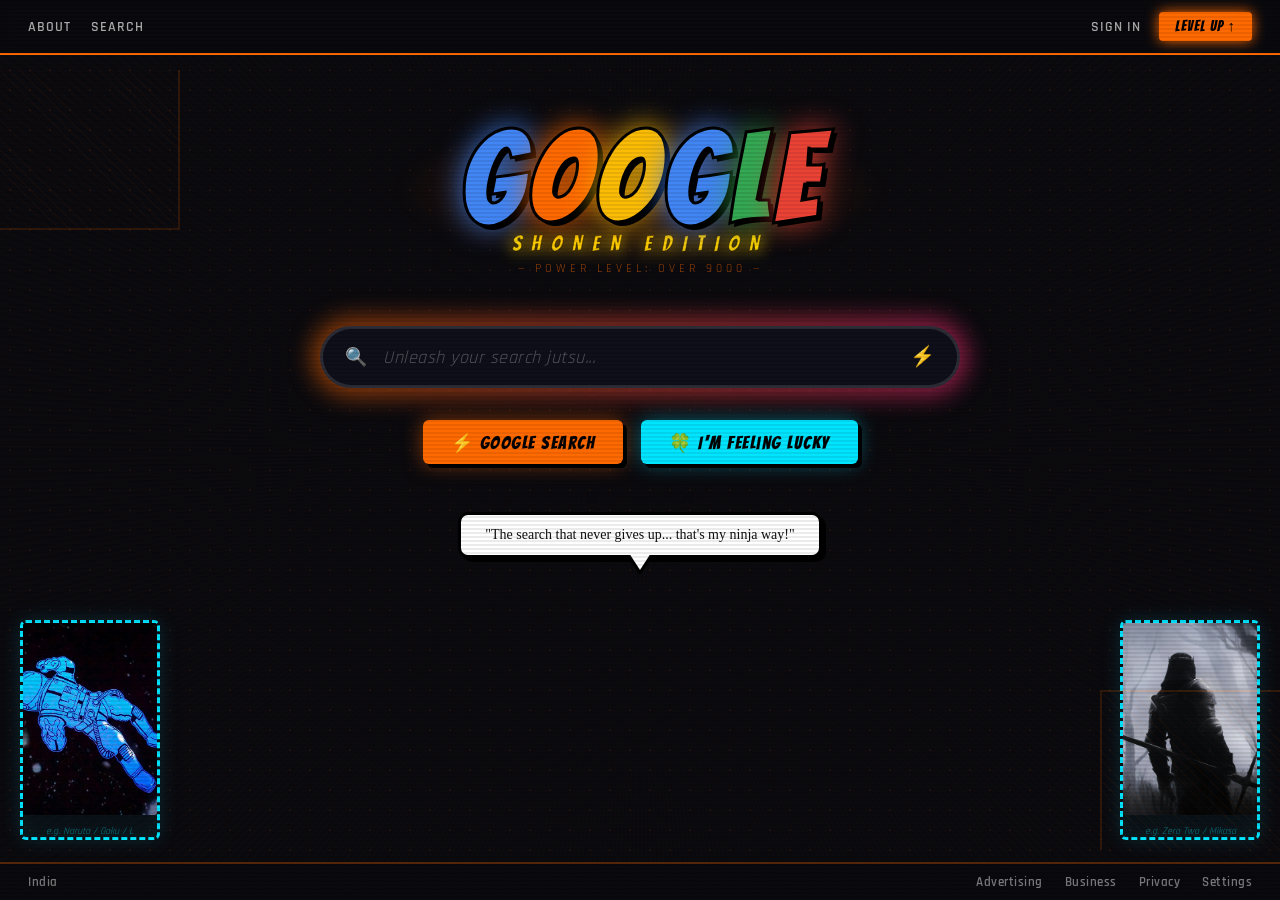
<file: index.html>
<!DOCTYPE html>
<html lang="en">

<head>
    <meta charset="UTF-8">
    <meta name="viewport" content="width=device-width, initial-scale=1.0">
    <title>AnimeSearch</title>
    <link rel="stylesheet" href="style.css">
    <link href="https://fonts.googleapis.com/css2?family=Bangers&family=Permanent+Marker&family=Rajdhani:wght@400;600;700&display=swap" rel="stylesheet">
</head>

<body>

    <!-- Floating particles -->
    <div class="particles">
        <span></span><span></span><span></span><span></span>
        <span></span><span></span><span></span><span></span>
        <span></span><span></span><span></span><span></span>
    </div>

    <!-- Speed lines background -->
    <div class="speed-lines"></div>

    <!-- Top nav -->
    <nav class="top-nav">
        <span class="nav-link">About</span>
        <span class="nav-link">Search</span>
        <div class="nav-right">
            <span class="nav-link">Sign In</span>
            <span class="nav-btn">Level Up ↑</span>
        </div>
    </nav>

    <!-- Anime character placeholder (left side) -->
    <div class="char-left">
        <div class="char-box">
            <img src="images/2.jpg">
            <div class="char-hint">e.g. Naruto / Goku / L</div>
        </div>
    </div>

    <!-- Anime character placeholder (right side) -->
    <div class="char-right">
        <div class="char-box">
            <img src="images/1.jpg">
            <div class="char-hint">e.g. Zero Two / Mikasa</div>
        </div>
    </div>

    <!-- Main content -->
    <div class="main">

        <!-- Shonen-style logo -->
        <div class="logo-wrap">
            <div class="logo-glow"></div>
            <h1 class="logo-text">
                <span class="l1">G</span><span class="l2">O</span><span class="l3">O</span><span class="l4">G</span><span class="l5">L</span><span class="l6">E</span>
            </h1>
            <div class="logo-sub">SHONEN EDITION</div>
            <div class="logo-tag">— POWER LEVEL: OVER 9000 —</div>
        </div>

        <!-- Search bar -->
        <div class="search-wrap">
            <div class="search-aura"></div>
            <div class="input-container">
                <span class="search-icon">🔍</span>
                <input type="text" class="input-field" placeholder="Unleash your search jutsu...">
                <span class="chakra-bolt">⚡</span>
            </div>
        </div>

        <!-- Buttons -->
        <div class="sinput">
            <button class="search">
                <span class="btn-bg"></span>
                <span class="btn-text">⚡ Google Search</span>
            </button>
            <button class="lucky">
                <span class="btn-bg"></span>
                <span class="btn-text">🍀 I'm Feeling Lucky</span>
            </button>
        </div>

        <!-- Manga panel speech bubble -->
        <div class="speech-bubble">
            "The search that never gives up... that's my ninja way!"
            <div class="bubble-arrow"></div>
        </div>

        <!-- Screentone effect boxes -->
        <div class="manga-panel panel-tl"></div>
        <div class="manga-panel panel-br"></div>
    </div>

    <!-- Bottom bar -->
    <footer class="footer">
        <span>India</span>
        <div class="footer-right">
            <span>Advertising</span>
            <span>Business</span>
            <span>Privacy</span>
            <span>Settings</span>
        </div>
    </footer>

</body>
</html>
</file>
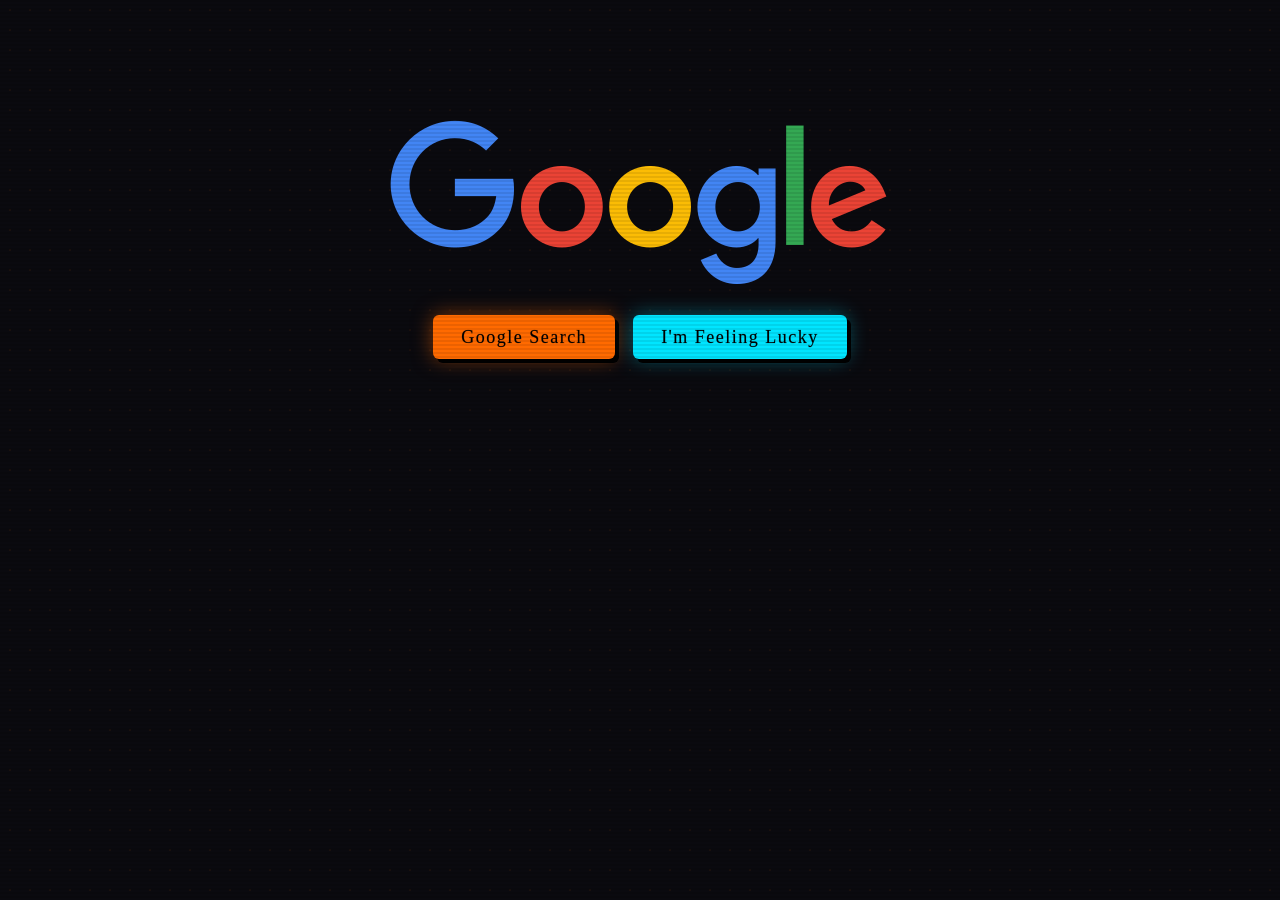
<file: google.html>
<!DOCTYPE html>
<html lang="en">

<head>
    <meta charset="UTF-8">
    <meta name="viewport" content="width=device-width, initial-scale=1.0">
    <title>Document</title>
    <link rel="stylesheet" href="style.css">
</head>

<body>
    <div class="main">
        <img src="images/google.webp" class="logo">
        <input type="text" class="input-field">
        <div class = "sinput">
            <button class="search">Google Search</button>
            <button class="lucky">I'm Feeling Lucky</button>
        </div>

    </div>
</body>

</html>
</file>
<file: style.css>
/* =============================================
   ANIME SEARCH — SHONEN EDITION
   Aesthetic: Manga panel chaos + neon energy
============================================= */

:root {
    --bg:          #0a0a0f;
    --panel-dark:  #0f0f1a;
    --neon-orange: #ff6a00;
    --neon-yellow: #ffd700;
    --neon-cyan:   #00e5ff;
    --neon-pink:   #ff2d78;
    --ink:         #1a1a2e;
    --white:       #f0f0f0;
    --manga-gray:  #1e1e2e;
    --border:      2px solid var(--neon-orange);
}

* {
    margin: 0;
    padding: 0;
    box-sizing: border-box;
}

/* ── Background ── */
body {
    background-color: var(--bg);
    min-height: 100vh;
    font-family: 'Rajdhani', sans-serif;
    color: var(--white);
    overflow-x: hidden;
    cursor: crosshair;
    position: relative;
}

/* Scanline overlay */
body::before {
    content: '';
    position: fixed;
    inset: 0;
    background: repeating-linear-gradient(
        0deg,
        transparent,
        transparent 2px,
        rgba(0,0,0,0.08) 2px,
        rgba(0,0,0,0.08) 4px
    );
    pointer-events: none;
    z-index: 999;
}

/* Halftone dot pattern */
body::after {
    content: '';
    position: fixed;
    inset: 0;
    background-image: radial-gradient(circle, rgba(255,106,0,0.07) 1px, transparent 1px);
    background-size: 20px 20px;
    pointer-events: none;
    z-index: 0;
}

/* ── Speed Lines ── */
.speed-lines {
    position: fixed;
    inset: 0;
    pointer-events: none;
    z-index: 1;
    background: 
        repeating-conic-gradient(
            from 0deg at 50% 50%,
            transparent 0deg,
            rgba(255,106,0,0.015) 0.3deg,
            transparent 0.6deg
        );
}

/* ── Floating Particles ── */
.particles {
    position: fixed;
    inset: 0;
    pointer-events: none;
    z-index: 2;
    overflow: hidden;
}

.particles span {
    position: absolute;
    display: block;
    border-radius: 50%;
    animation: floatUp 6s infinite ease-in;
    opacity: 0;
}

.particles span:nth-child(1)  { width:6px;  height:6px;  left:5%;   background:var(--neon-orange); animation-delay:0s;   animation-duration:7s; }
.particles span:nth-child(2)  { width:4px;  height:4px;  left:15%;  background:var(--neon-cyan);   animation-delay:1s;   animation-duration:5s; }
.particles span:nth-child(3)  { width:8px;  height:8px;  left:25%;  background:var(--neon-yellow); animation-delay:2s;   animation-duration:8s; }
.particles span:nth-child(4)  { width:3px;  height:3px;  left:40%;  background:var(--neon-pink);   animation-delay:0.5s; animation-duration:6s; }
.particles span:nth-child(5)  { width:5px;  height:5px;  left:55%;  background:var(--neon-orange); animation-delay:1.5s; animation-duration:7s; }
.particles span:nth-child(6)  { width:7px;  height:7px;  left:65%;  background:var(--neon-cyan);   animation-delay:3s;   animation-duration:5s; }
.particles span:nth-child(7)  { width:4px;  height:4px;  left:75%;  background:var(--neon-yellow); animation-delay:0.8s; animation-duration:9s; }
.particles span:nth-child(8)  { width:6px;  height:6px;  left:85%;  background:var(--neon-pink);   animation-delay:2.2s; animation-duration:6s; }
.particles span:nth-child(9)  { width:3px;  height:3px;  left:90%;  background:var(--neon-orange); animation-delay:1.2s; animation-duration:7s; }
.particles span:nth-child(10) { width:5px;  height:5px;  left:10%;  background:var(--neon-cyan);   animation-delay:4s;   animation-duration:8s; }
.particles span:nth-child(11) { width:9px;  height:9px;  left:45%;  background:var(--neon-yellow); animation-delay:0.3s; animation-duration:10s; }
.particles span:nth-child(12) { width:4px;  height:4px;  left:70%;  background:var(--neon-pink);   animation-delay:3.5s; animation-duration:6s; }

@keyframes floatUp {
    0%   { bottom: -20px; opacity: 0;   transform: translateX(0)    scale(0.5); }
    10%  { opacity: 0.9; }
    90%  { opacity: 0.6; }
    100% { bottom: 110vh; opacity: 0;   transform: translateX(40px) scale(1.2); }
}

/* ── Top Nav ── */
.top-nav {
    position: fixed;
    top: 0; left: 0; right: 0;
    display: flex;
    align-items: center;
    gap: 20px;
    padding: 12px 28px;
    background: rgba(10,10,15,0.85);
    border-bottom: 2px solid var(--neon-orange);
    z-index: 100;
    backdrop-filter: blur(6px);
}

.nav-link {
    font-family: 'Rajdhani', sans-serif;
    font-weight: 600;
    font-size: 14px;
    letter-spacing: 1px;
    color: rgba(240,240,240,0.7);
    cursor: pointer;
    transition: color 0.2s;
    text-transform: uppercase;
}

.nav-link:hover { color: var(--neon-yellow); }

.nav-right {
    margin-left: auto;
    display: flex;
    align-items: center;
    gap: 18px;
}

.nav-btn {
    background: var(--neon-orange);
    color: #000;
    font-family: 'Bangers', cursive;
    font-size: 15px;
    letter-spacing: 1px;
    padding: 6px 16px;
    border-radius: 4px;
    cursor: pointer;
    box-shadow: 0 0 14px var(--neon-orange);
    transition: transform 0.15s, box-shadow 0.15s;
}

.nav-btn:hover {
    transform: scale(1.08) rotate(-1deg);
    box-shadow: 0 0 28px var(--neon-orange);
}

/* ── Anime Character Placeholders ── */
.char-left,
.char-right {
    position: fixed;
    bottom: 60px;
    z-index: 10;
}

.char-left  { left: 20px; }
.char-right { right: 20px; }

.char-box {
    width: 140px;
    height: 220px;
    border: 3px dashed var(--neon-cyan);
    border-radius: 6px;
    display: flex;
    flex-direction: column;
    align-items: center;
    justify-content: center;
    gap: 10px;
    background: rgba(0,229,255,0.04);
    box-shadow: 0 0 20px rgba(0,229,255,0.15), inset 0 0 20px rgba(0,229,255,0.05);
    animation: pulseFrame 3s ease-in-out infinite;
}

.char-box img {
    width: 100%;
    height: 100%;
    object-fit: cover;
    object-position: top;
    border-radius: 3px;
}

.char-label {
    font-family: 'Bangers', cursive;
    font-size: 16px;
    letter-spacing: 2px;
    text-align: center;
    color: var(--neon-cyan);
    line-height: 1.4;
    text-shadow: 0 0 10px var(--neon-cyan);
}

.char-hint {
    font-size: 10px;
    color: rgba(0,229,255,0.5);
    text-align: center;
    font-style: italic;
}

@keyframes pulseFrame {
    0%, 100% { box-shadow: 0 0 20px rgba(0,229,255,0.15), inset 0 0 20px rgba(0,229,255,0.05); }
    50%       { box-shadow: 0 0 40px rgba(0,229,255,0.4),  inset 0 0 30px rgba(0,229,255,0.1); }
}

/* ── Main ── */
.main {
    position: relative;
    z-index: 10;
    display: flex;
    flex-direction: column;
    align-items: center;
    padding-top: 120px;
    padding-bottom: 80px;
}

/* ── Logo ── */
.logo-wrap {
    position: relative;
    text-align: center;
    margin-bottom: 10px;
}

.logo-glow {
    position: absolute;
    top: 50%;
    left: 50%;
    transform: translate(-50%, -55%);
    width: 500px;
    height: 160px;
    background: radial-gradient(ellipse, rgba(255,106,0,0.25) 0%, transparent 70%);
    pointer-events: none;
    animation: glowPulse 2.5s ease-in-out infinite;
}

@keyframes glowPulse {
    0%, 100% { opacity: 0.6; transform: translate(-50%, -55%) scale(1);   }
    50%       { opacity: 1;   transform: translate(-50%, -55%) scale(1.1); }
}

.logo-text {
    font-family: 'Bangers', cursive;
    font-size: 120px;
    letter-spacing: 8px;
    line-height: 1;
    position: relative;
    display: inline-block;
    -webkit-text-stroke: 3px #000;
    animation: logoEntrance 0.8s cubic-bezier(0.34,1.56,0.64,1) both;
}

@keyframes logoEntrance {
    from { transform: scale(0.3) rotate(-10deg); opacity: 0; }
    to   { transform: scale(1)   rotate(0deg);   opacity: 1; }
}

.logo-text .l1 { color: #4285F4; text-shadow: 4px 4px 0 #000, 0 0 30px #4285F4; }
.logo-text .l2 { color: var(--neon-orange); text-shadow: 4px 4px 0 #000, 0 0 30px var(--neon-orange); animation: wiggle 3s 1s ease-in-out infinite; }
.logo-text .l3 { color: #FBBC05; text-shadow: 4px 4px 0 #000, 0 0 30px #FBBC05; }
.logo-text .l4 { color: #4285F4; text-shadow: 4px 4px 0 #000, 0 0 30px #4285F4; }
.logo-text .l5 { color: #34A853; text-shadow: 4px 4px 0 #000, 0 0 30px #34A853; }
.logo-text .l6 { color: #EA4335; text-shadow: 4px 4px 0 #000, 0 0 30px #EA4335; animation: wiggle 3s 0.5s ease-in-out infinite; }

@keyframes wiggle {
    0%, 90%, 100% { transform: rotate(0); }
    93% { transform: rotate(-8deg) scale(1.1); }
    96% { transform: rotate(8deg)  scale(1.1); }
}

.logo-sub {
    font-family: 'Bangers', cursive;
    font-size: 22px;
    letter-spacing: 10px;
    color: var(--neon-yellow);
    text-shadow: 0 0 16px var(--neon-yellow);
    margin-top: -8px;
    -webkit-text-stroke: 1px rgba(0,0,0,0.5);
}

.logo-tag {
    font-family: 'Rajdhani', sans-serif;
    font-size: 12px;
    letter-spacing: 4px;
    color: rgba(255,106,0,0.6);
    margin-top: 6px;
    text-transform: uppercase;
}

/* ── Search Bar ── */
.search-wrap {
    position: relative;
    width: 640px;
    margin-top: 40px;
    margin-bottom: 28px;
}

.search-aura {
    position: absolute;
    inset: -8px;
    border-radius: 50px;
    background: linear-gradient(90deg, var(--neon-orange), var(--neon-pink), var(--neon-cyan), var(--neon-orange));
    background-size: 300% 100%;
    animation: auraSpin 3s linear infinite;
    filter: blur(12px);
    opacity: 0.55;
    z-index: -1;
}

@keyframes auraSpin {
    0%   { background-position: 0%   50%; }
    100% { background-position: 300% 50%; }
}

.input-container {
    position: relative;
    display: flex;
    align-items: center;
    background: var(--panel-dark);
    border: 3px solid rgba(255,255,255,0.12);
    border-radius: 40px;
    overflow: hidden;
    transition: border-color 0.3s;
}

.input-container:focus-within {
    border-color: var(--neon-orange);
    box-shadow: 0 0 0 4px rgba(255,106,0,0.2);
}

.search-icon {
    padding-left: 22px;
    font-size: 18px;
    flex-shrink: 0;
}

.input-field {
    flex: 1;
    height: 56px;
    background: transparent;
    border: none;
    outline: none;
    color: var(--white);
    font-family: 'Rajdhani', sans-serif;
    font-size: 18px;
    font-weight: 600;
    letter-spacing: 0.5px;
    padding: 0 16px;
    caret-color: var(--neon-orange);
}

.input-field::placeholder {
    color: rgba(240,240,240,0.3);
    font-style: italic;
    font-weight: 400;
}

.chakra-bolt {
    padding-right: 22px;
    font-size: 20px;
    flex-shrink: 0;
    animation: boltFlicker 1.8s ease-in-out infinite;
}

@keyframes boltFlicker {
    0%, 85%, 100% { opacity: 1; transform: scale(1);    }
    90%            { opacity: 0.2; transform: scale(0.8); }
    95%            { opacity: 1; transform: scale(1.2);   }
}

/* ── Buttons ── */
.sinput {
    display: flex;
    gap: 18px;
    margin-top: 4px;
}

.search,
.lucky {
    position: relative;
    overflow: hidden;
    height: 44px;
    padding: 0 28px;
    border: none;
    border-radius: 6px;
    cursor: pointer;
    font-family: 'Bangers', cursive;
    font-size: 18px;
    letter-spacing: 1.5px;
    transition: transform 0.15s, box-shadow 0.15s;
    outline: none;
}

.search {
    background: var(--neon-orange);
    color: #000;
    box-shadow: 4px 4px 0 #000, 0 0 20px rgba(255,106,0,0.5);
    -webkit-text-stroke: 0.5px rgba(0,0,0,0.3);
}

.lucky {
    background: var(--neon-cyan);
    color: #000;
    box-shadow: 4px 4px 0 #000, 0 0 20px rgba(0,229,255,0.4);
    -webkit-text-stroke: 0.5px rgba(0,0,0,0.3);
}

/* Manga-style impact overlay on hover */
.search::before,
.lucky::before {
    content: '';
    position: absolute;
    inset: 0;
    background: linear-gradient(135deg, rgba(255,255,255,0.25) 0%, transparent 60%);
    opacity: 0;
    transition: opacity 0.2s;
}

.search:hover,
.lucky:hover {
    transform: translate(-2px, -2px) rotate(-1deg) scale(1.05);
}

.search:hover { box-shadow: 6px 6px 0 #000, 0 0 30px rgba(255,106,0,0.8); }
.lucky:hover  { box-shadow: 6px 6px 0 #000, 0 0 30px rgba(0,229,255,0.7); }

.search:hover::before,
.lucky:hover::before { opacity: 1; }

.search:active,
.lucky:active {
    transform: translate(2px, 2px) scale(0.97);
}

.search:active { box-shadow: 2px 2px 0 #000; }
.lucky:active  { box-shadow: 2px 2px 0 #000; }

.btn-text { position: relative; z-index: 1; }

/* ── Speech Bubble ── */
.speech-bubble {
    position: relative;
    margin-top: 48px;
    background: #fff;
    color: #111;
    border: 3px solid #000;
    border-radius: 10px;
    padding: 12px 24px;
    font-family: 'Permanent Marker', cursive;
    font-size: 14px;
    max-width: 440px;
    text-align: center;
    box-shadow: 4px 4px 0 #000;
    animation: bubblePop 0.5s 1.2s cubic-bezier(0.34,1.56,0.64,1) both;
}

@keyframes bubblePop {
    from { transform: scale(0); opacity: 0; }
    to   { transform: scale(1); opacity: 1; }
}

.bubble-arrow {
    position: absolute;
    bottom: -20px;
    left: 50%;
    transform: translateX(-50%);
    width: 0; height: 0;
    border-left: 14px solid transparent;
    border-right: 14px solid transparent;
    border-top: 20px solid #000;
}

.bubble-arrow::after {
    content: '';
    position: absolute;
    top: -22px;
    left: -11px;
    width: 0; height: 0;
    border-left: 11px solid transparent;
    border-right: 11px solid transparent;
    border-top: 17px solid #fff;
}

/* ── Manga Panel Decorations ── */
.manga-panel {
    position: fixed;
    pointer-events: none;
    z-index: 5;
    background: repeating-linear-gradient(
        45deg,
        transparent,
        transparent 6px,
        rgba(255,106,0,0.04) 6px,
        rgba(255,106,0,0.04) 7px
    );
    border: 2px solid rgba(255,106,0,0.15);
}

.panel-tl {
    top: 70px; left: 0;
    width: 180px; height: 160px;
    border-top: none; border-left: none;
}

.panel-br {
    bottom: 50px; right: 0;
    width: 180px; height: 160px;
    border-bottom: none; border-right: none;
}

/* ── Footer ── */
.footer {
    position: fixed;
    bottom: 0; left: 0; right: 0;
    display: flex;
    align-items: center;
    padding: 10px 28px;
    background: rgba(10,10,15,0.92);
    border-top: 2px solid rgba(255,106,0,0.3);
    font-size: 13px;
    font-family: 'Rajdhani', sans-serif;
    font-weight: 600;
    letter-spacing: 0.5px;
    color: rgba(240,240,240,0.5);
    z-index: 100;
}

.footer-right {
    margin-left: auto;
    display: flex;
    gap: 22px;
}

.footer span {
    cursor: pointer;
    transition: color 0.2s;
}

.footer span:hover { color: var(--neon-orange); }
</file>
